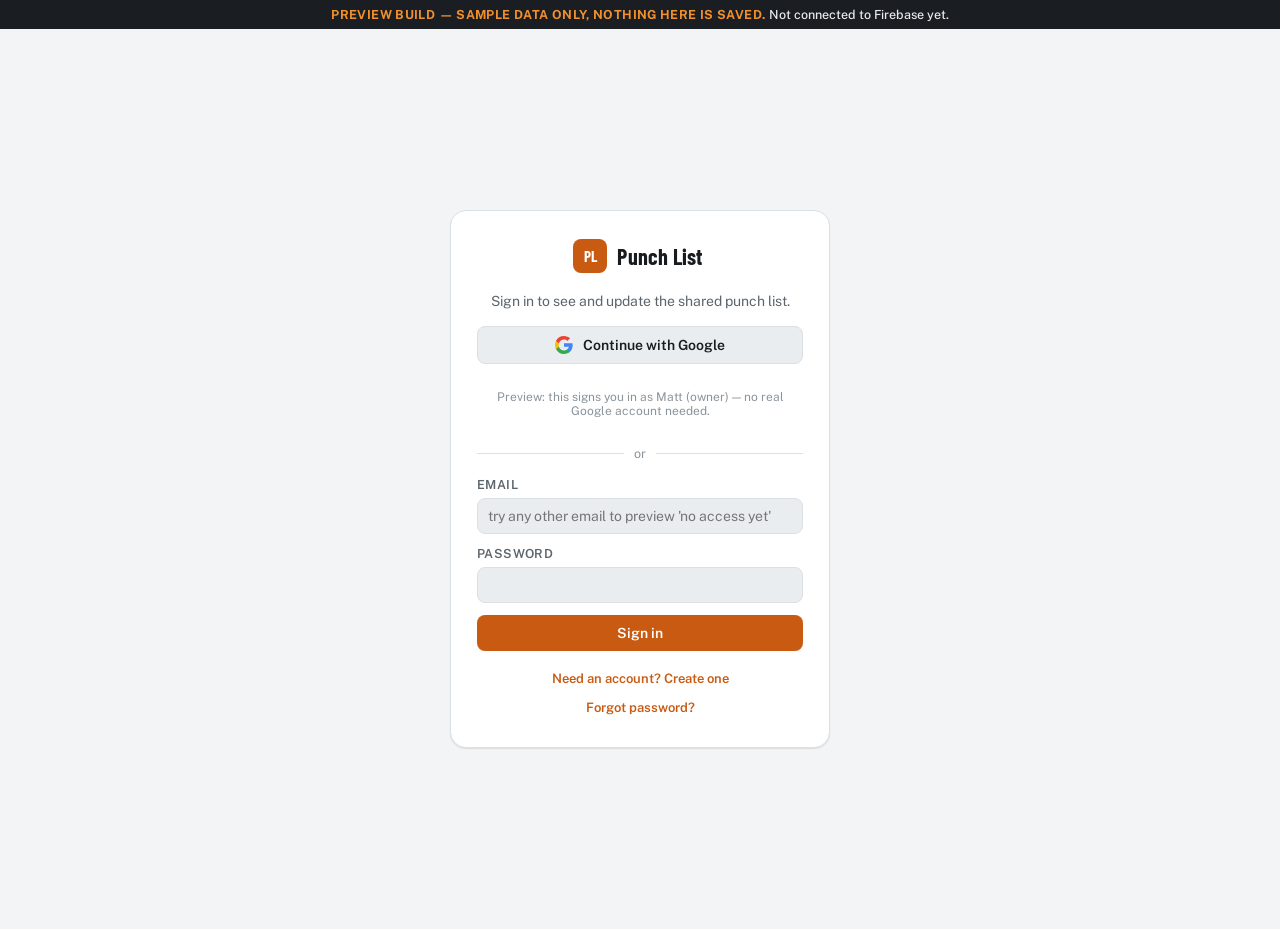
<file: preview/preview.html>
<!doctype html>
<html lang="en">
<head>
<meta charset="UTF-8">
<meta name="viewport" content="width=device-width, initial-scale=1, viewport-fit=cover">
<title>Punch List (Preview)</title>
<link rel="preconnect" href="https://fonts.googleapis.com">
<link rel="preconnect" href="https://fonts.gstatic.com" crossorigin>
<link href="https://fonts.googleapis.com/css2?family=Barlow+Condensed:wght@600;700&family=Public+Sans:wght@400;500;600;700&family=JetBrains+Mono:wght@500;600&display=swap" rel="stylesheet">
<style>
:root{
  --bg:#f2f4f5;
  --surface:#ffffff;
  --surface-2:#eaedf0;
  --border:#dbe0e4;
  --text:#191c1f;
  --text-dim:#5c646c;
  --text-faint:#8b939b;
  --accent:#c85a12;
  --accent-ink:#ffffff;
  --s-open:#b8382b;
  --s-open-bg:#fbe8e5;
  --s-progress:#a5690a;
  --s-progress-bg:#faedd6;
  --s-review:#2c62a8;
  --s-review-bg:#e4edf9;
  --s-done:#2b7d51;
  --s-done-bg:#e1f2e7;
  --p-critical:#b8382b;
  --p-high:#c85a12;
  --p-normal:#5c646c;
  --p-low:#8b939b;
  --shadow:0 1px 2px rgba(20,24,28,.06),0 1px 1px rgba(20,24,28,.04);
  --shadow-lift:0 12px 32px rgba(20,24,28,.18);
  color-scheme:light;
}
@media (prefers-color-scheme: dark){
  :root{
    --bg:#111417;
    --surface:#1a1e22;
    --surface-2:#23282d;
    --border:#2d333a;
    --text:#edeff1;
    --text-dim:#a2aab2;
    --text-faint:#717981;
    --accent:#e97f2f;
    --accent-ink:#161a1d;
    --s-open:#e2685a;
    --s-open-bg:#3a2220;
    --s-progress:#dda840;
    --s-progress-bg:#3a3120;
    --s-review:#6fa2e0;
    --s-review-bg:#1f2b3c;
    --s-done:#57c084;
    --s-done-bg:#1c3327;
    --p-critical:#e2685a;
    --p-high:#e97f2f;
    --p-normal:#a2aab2;
    --p-low:#717981;
    --shadow:0 1px 2px rgba(0,0,0,.35);
    --shadow-lift:0 12px 32px rgba(0,0,0,.5);
    color-scheme:dark;
  }
}

*{box-sizing:border-box;}
html,body{height:100%;}
body{
  margin:0;
  background:var(--bg);
  color:var(--text);
  font-family:"Public Sans",system-ui,-apple-system,sans-serif;
  -webkit-tap-highlight-color:transparent;
  padding-top:env(safe-area-inset-top,0px);
  padding-bottom:env(safe-area-inset-bottom,0px);
}
h1,h2,h3{
  font-family:"Barlow Condensed",system-ui,sans-serif;
  font-weight:700;
  letter-spacing:.01em;
  margin:0;
}
.mono{font-family:"JetBrains Mono",ui-monospace,monospace;font-variant-numeric:tabular-nums;}
button,select,input,textarea{font-family:inherit;color:inherit;}
button{cursor:pointer;}
img{max-width:100%;}
[hidden]{display:none!important;}

.preview-ribbon{
  position:sticky;top:0;z-index:100;
  background:#1a1d21;color:#f0902f;
  font-size:12.5px;font-weight:700;letter-spacing:.03em;text-transform:uppercase;
  text-align:center;padding:7px 12px;
}
.preview-ribbon span{color:#e8eaed;font-weight:500;text-transform:none;letter-spacing:0;}

/* ---------- auth screens ---------- */
.auth-screen{
  min-height:100vh;
  display:flex;align-items:center;justify-content:center;
  padding:24px 16px;
}
.auth-card{
  width:100%;max-width:380px;
  background:var(--surface);
  border:1px solid var(--border);
  border-radius:16px;
  box-shadow:var(--shadow);
  padding:28px 26px;
  display:flex;flex-direction:column;gap:14px;
}
.brand-center{justify-content:center;margin-bottom:4px;}
.auth-sub{margin:0;font-size:14px;color:var(--text-dim);text-align:center;line-height:1.5;}
.auth-divider{display:flex;align-items:center;gap:10px;color:var(--text-faint);font-size:12.5px;margin:2px 0;}
.auth-divider::before,.auth-divider::after{content:"";flex:1;height:1px;background:var(--border);}
.auth-form{display:flex;flex-direction:column;gap:12px;}
.auth-links{display:flex;flex-direction:column;gap:6px;align-items:center;margin-top:2px;}
.link-btn{background:none;border:none;color:var(--accent);font-size:13px;font-weight:600;padding:4px;}
.auth-error{
  background:var(--s-open-bg);color:var(--s-open);
  border-radius:8px;padding:9px 12px;font-size:13px;font-weight:600;text-align:center;
}
.pending-email-row{
  display:flex;align-items:center;gap:8px;justify-content:center;
  background:var(--surface-2);border:1px solid var(--border);border-radius:8px;padding:8px 12px;
}
.pending-email-row code{font-size:13px;word-break:break-all;}

.btn-google{
  display:flex;align-items:center;justify-content:center;gap:10px;
  background:var(--surface);border:1px solid var(--border);color:var(--text);
  border-radius:8px;padding:10px 14px;font-size:14px;font-weight:600;
}

/* ---------- top bar ---------- */
.topbar{
  position:sticky;top:0;z-index:20;
  background:var(--surface);border-bottom:1px solid var(--border);
}
.topbar-inner{
  max-width:1180px;margin:0 auto;padding:12px 16px;
  display:flex;align-items:center;gap:12px;flex-wrap:wrap;
}
.brand{display:flex;align-items:center;gap:10px;margin-right:4px;}
.brand-mark{
  width:34px;height:34px;border-radius:8px;
  background:var(--accent);color:var(--accent-ink);
  display:flex;align-items:center;justify-content:center;
  font-family:"Barlow Condensed",sans-serif;font-weight:700;font-size:15px;
  flex:none;
}
.brand h1{font-size:22px;line-height:1;}
.project-switch{display:flex;align-items:center;gap:6px;flex:1 1 220px;min-width:0;}
.project-switch select{flex:1;min-width:0;}
.topbar .icon-btn{
  width:36px;height:36px;border-radius:8px;border:1px solid var(--border);
  background:var(--surface-2);color:var(--text-dim);font-size:18px;line-height:1;
  display:flex;align-items:center;justify-content:center;flex:none;
}
.user-chip{display:flex;align-items:center;gap:8px;font-size:12.5px;color:var(--text-dim);flex:none;}
.user-chip #userChipName{max-width:160px;overflow:hidden;text-overflow:ellipsis;white-space:nowrap;}

select, .text-input{
  background:var(--surface-2);border:1px solid var(--border);color:var(--text);
  border-radius:8px;padding:9px 10px;font-size:14px;
}
.btn{
  border:1px solid var(--border);background:var(--surface-2);color:var(--text);
  border-radius:8px;padding:9px 14px;font-size:14px;font-weight:600;white-space:nowrap;
}
.btn-accent{background:var(--accent);color:var(--accent-ink);border-color:transparent;}
.btn-ghost{background:transparent;border-color:var(--border);}
.btn-danger{background:transparent;border-color:var(--s-open);color:var(--s-open);}
.btn:disabled{opacity:.5;cursor:default;}

/* ---------- stats ---------- */
.stats-row{max-width:1180px;margin:0 auto;padding:14px 16px 0;display:flex;gap:8px;overflow-x:auto;}
.stat-chip{
  flex:none;display:flex;align-items:baseline;gap:7px;
  border:1px solid var(--border);background:var(--surface);border-radius:10px;
  padding:9px 13px;font-size:13px;color:var(--text-dim);font-weight:600;
}
.stat-chip .n{font-family:"JetBrains Mono",monospace;font-size:17px;font-weight:600;color:var(--text);}
.stat-chip.active{border-color:currentColor;}
.stat-chip[data-k="open"]{color:var(--s-open);}
.stat-chip[data-k="progress"]{color:var(--s-progress);}
.stat-chip[data-k="review"]{color:var(--s-review);}
.stat-chip[data-k="done"]{color:var(--s-done);}
.stat-chip[data-k="all"]{color:var(--text-dim);}
.stat-chip[data-k="all"] .n{color:var(--text);}

/* ---------- filters ---------- */
.filter-row{max-width:1180px;margin:0 auto;padding:12px 16px 4px;display:flex;gap:8px;flex-wrap:wrap;}
.filter-row input{flex:1 1 220px;min-width:0;}
.filter-row select{flex:1 1 140px;min-width:0;}

/* ---------- grid ---------- */
.item-grid{
  max-width:1180px;margin:0 auto;padding:14px 16px 90px;
  display:grid;grid-template-columns:repeat(auto-fill,minmax(300px,1fr));gap:12px;
}
.card{
  background:var(--surface);border:1px solid var(--border);border-radius:12px;
  box-shadow:var(--shadow);overflow:hidden;display:flex;flex-direction:column;
  text-align:left;position:relative;
}
.card-priority{position:absolute;left:0;top:0;bottom:0;width:4px;}
.card-body{padding:13px 14px 13px 16px;display:flex;flex-direction:column;gap:9px;flex:1;}
.card-top{display:flex;gap:10px;justify-content:space-between;align-items:flex-start;}
.card-title{font-size:15px;font-weight:600;line-height:1.35;}
.card-thumb{
  width:56px;height:56px;border-radius:8px;flex:none;
  background:var(--surface-2);border:1px solid var(--border);object-fit:cover;
}
.card-thumb-placeholder{
  width:56px;height:56px;border-radius:8px;flex:none;
  background:var(--surface-2);border:1px solid var(--border);
  display:flex;align-items:center;justify-content:center;color:var(--text-faint);font-size:20px;
}
.badge-row{display:flex;gap:6px;flex-wrap:wrap;align-items:center;}
.badge{
  font-size:11.5px;font-weight:600;letter-spacing:.02em;text-transform:uppercase;
  border-radius:6px;padding:3px 7px;background:var(--surface-2);color:var(--text-dim);
}
.badge-priority-Critical{color:var(--p-critical);}
.badge-priority-High{color:var(--p-high);}
.meta-row{display:flex;flex-wrap:wrap;row-gap:4px;column-gap:14px;font-size:12.5px;color:var(--text-dim);}
.meta-row span{display:flex;align-items:center;gap:5px;}
.meta-row .lbl{color:var(--text-faint);}
.due-overdue{color:var(--s-open);font-weight:600;}
.card-footer{
  margin-top:auto;display:flex;align-items:center;justify-content:space-between;gap:8px;
  padding-top:9px;border-top:1px solid var(--border);
}
.status-pill-select{border:none;border-radius:20px;padding:6px 10px;font-size:12.5px;font-weight:700;text-transform:uppercase;letter-spacing:.02em;}
.status-Open{background-color:var(--s-open-bg);color:var(--s-open);}
.status-In-Progress{background-color:var(--s-progress-bg);color:var(--s-progress);}
.status-Ready-for-Review{background-color:var(--s-review-bg);color:var(--s-review);}
.status-Closed{background-color:var(--s-done-bg);color:var(--s-done);}
.card-edit-hint{font-size:12px;color:var(--text-faint);}

/* ---------- empty state ---------- */
.empty-state{max-width:420px;margin:60px auto;padding:0 16px;text-align:center;color:var(--text-dim);}
.empty-state h2{font-size:22px;color:var(--text);margin-bottom:8px;}
.empty-state p{font-size:14px;line-height:1.5;margin:0 0 16px;}

/* ---------- modal ---------- */
.modal-overlay{
  position:fixed;inset:0;background:rgba(10,12,14,.5);
  display:flex;align-items:flex-end;justify-content:center;z-index:50;
}
@media (min-width:640px){ .modal-overlay{align-items:center;padding:20px;} }
.modal{
  background:var(--surface);width:100%;max-width:560px;max-height:92vh;
  border-radius:16px 16px 0 0;overflow-y:auto;box-shadow:var(--shadow-lift);
  padding-bottom:env(safe-area-inset-bottom,0px);
}
@media (min-width:640px){ .modal{border-radius:16px;} }
.modal-head{
  position:sticky;top:0;background:var(--surface);
  display:flex;align-items:center;justify-content:space-between;
  padding:16px 18px 10px;border-bottom:1px solid var(--border);
}
.modal-head h2{font-size:20px;}
.modal-close{
  width:32px;height:32px;border-radius:8px;border:1px solid var(--border);
  background:var(--surface-2);font-size:16px;color:var(--text-dim);
}
.modal-body{padding:16px 18px 20px;display:flex;flex-direction:column;gap:14px;}
.field{display:flex;flex-direction:column;gap:6px;}
.field label{font-size:12.5px;font-weight:600;color:var(--text-dim);text-transform:uppercase;letter-spacing:.03em;}
.field textarea,.field input,.field select{width:100%;}
.field textarea{min-height:64px;resize:vertical;}
.field-row{display:flex;gap:10px;}
.field-row .field{flex:1;min-width:0;}
.photo-picker{display:flex;align-items:center;gap:12px;}
.photo-preview{width:76px;height:76px;border-radius:10px;object-fit:cover;border:1px solid var(--border);background:var(--surface-2);flex:none;}
.photo-preview-empty{
  width:76px;height:76px;border-radius:10px;border:1px dashed var(--border);background:var(--surface-2);flex:none;
  display:flex;align-items:center;justify-content:center;color:var(--text-faint);font-size:22px;
}
.photo-actions{display:flex;flex-direction:column;gap:6px;}
.photo-actions .btn{padding:7px 12px;font-size:13px;}
.modal-actions{display:flex;gap:10px;justify-content:space-between;align-items:center;padding-top:6px;}
.modal-actions .right{display:flex;gap:10px;}
.field-hint{font-size:12px;color:var(--text-faint);}

/* ---------- toast ---------- */
.toast{
  position:fixed;left:50%;bottom:calc(24px + env(safe-area-inset-bottom,0px));
  transform:translateX(-50%);
  background:var(--text);color:var(--bg);
  padding:10px 18px;border-radius:10px;font-size:13.5px;font-weight:600;
  box-shadow:var(--shadow-lift);z-index:80;max-width:90vw;text-align:center;
}

.conn-banner{max-width:1180px;margin:10px auto 0;padding:0 16px;}
.conn-banner .box{background:var(--s-progress-bg);color:var(--s-progress);border-radius:10px;padding:10px 14px;font-size:13px;font-weight:600;}

.team-row{
  display:flex;align-items:center;justify-content:space-between;gap:10px;
  padding:8px 0;border-bottom:1px solid var(--border);
}
.team-row .who{display:flex;flex-direction:column;}
.team-row .who .name{font-weight:600;font-size:14px;}
.team-row .who .email{font-size:12px;color:var(--text-dim);}
.role-badge{font-size:11px;font-weight:700;text-transform:uppercase;letter-spacing:.03em;color:var(--text-dim);background:var(--surface-2);border-radius:6px;padding:2px 7px;}
</style>
</head>
<body>

<div class="preview-ribbon">Preview build — sample data only, nothing here is saved. <span>Not connected to Firebase yet.</span></div>

<!-- ======================= LOGIN SCREEN ======================= -->
<div id="loginScreen" class="auth-screen">
  <div class="auth-card">
    <div class="brand brand-center">
      <span class="brand-mark">PL</span>
      <h1>Punch List</h1>
    </div>
    <p class="auth-sub">Sign in to see and update the shared punch list.</p>

    <button id="googleSignInBtn" class="btn btn-google" type="button">
      <svg width="18" height="18" viewBox="0 0 18 18" aria-hidden="true"><path fill="#4285F4" d="M17.64 9.2c0-.64-.06-1.25-.16-1.84H9v3.48h4.84a4.14 4.14 0 0 1-1.8 2.72v2.26h2.9c1.7-1.57 2.7-3.88 2.7-6.62z"/><path fill="#34A853" d="M9 18c2.43 0 4.47-.8 5.96-2.18l-2.9-2.26c-.8.54-1.84.86-3.06.86-2.35 0-4.34-1.59-5.05-3.72H.96v2.33A9 9 0 0 0 9 18z"/><path fill="#FBBC05" d="M3.95 10.7A5.4 5.4 0 0 1 3.66 9c0-.59.1-1.17.29-1.7V4.97H.96A9 9 0 0 0 0 9c0 1.45.35 2.83.96 4.03l2.99-2.33z"/><path fill="#EA4335" d="M9 3.58c1.32 0 2.5.46 3.44 1.35l2.58-2.58C13.46.89 11.43 0 9 0A9 9 0 0 0 .96 4.97l2.99 2.33C4.66 5.17 6.65 3.58 9 3.58z"/></svg>
      Continue with Google
    </button>
    <p class="field-hint" style="text-align:center;">Preview: this signs you in as Matt (owner) — no real Google account needed.</p>

    <div class="auth-divider"><span>or</span></div>

    <form id="emailAuthForm" class="auth-form">
      <div class="field">
        <label for="auth-email">Email</label>
        <input class="text-input" id="auth-email" type="email" autocomplete="email" required placeholder="try any other email to preview 'no access yet'">
      </div>
      <div class="field">
        <label for="auth-password">Password</label>
        <input class="text-input" id="auth-password" type="password" autocomplete="current-password" required minlength="6">
      </div>
      <button type="submit" class="btn btn-accent" id="emailAuthSubmit">Sign in</button>
    </form>

    <div class="auth-links">
      <button type="button" class="link-btn" id="toggleAuthModeBtn">Need an account? Create one</button>
      <button type="button" class="link-btn" id="forgotPasswordBtn">Forgot password?</button>
    </div>

    <div class="auth-error" id="authError" hidden></div>
  </div>
</div>

<!-- ======================= ACCESS PENDING SCREEN ======================= -->
<div id="pendingScreen" class="auth-screen" hidden>
  <div class="auth-card">
    <div class="brand brand-center">
      <span class="brand-mark">PL</span>
      <h1>Almost there</h1>
    </div>
    <p class="auth-sub">You're signed in, but this account doesn't have access to the punch list yet.</p>
    <div class="pending-email-row">
      <code id="pendingEmail" class="mono"></code>
      <button type="button" class="btn btn-ghost" id="copyPendingEmailBtn">Copy</button>
    </div>
    <p class="field-hint">Send that exact email to whoever manages this app so they can add you under Team access.</p>
    <button type="button" class="btn btn-ghost" id="pendingSignOutBtn">Sign out</button>
  </div>
</div>

<!-- ======================= APP ======================= -->
<div id="app" hidden>

  <div class="topbar">
    <div class="topbar-inner">
      <div class="brand">
        <span class="brand-mark">PL</span>
        <h1>Punch List</h1>
      </div>
      <div class="project-switch">
        <select id="projectSelect" aria-label="Project"></select>
        <button class="icon-btn" id="manageProjectsBtn" title="Add / manage projects">+</button>
      </div>
      <button class="btn btn-ghost" id="teamBtn" hidden>Team</button>
      <div class="user-chip" id="userChip">
        <span id="userChipName"></span>
        <button class="link-btn" id="signOutBtn">Sign out</button>
      </div>
      <button class="btn btn-accent" id="addItemBtn">+ New item</button>
    </div>
  </div>

  <div class="conn-banner" id="connBanner" hidden><div class="box" id="connBannerText"></div></div>

  <div class="stats-row" id="statsRow"></div>

  <div class="filter-row">
    <input class="text-input" id="searchInput" placeholder="Search description, location, assigned to…">
    <select id="tradeFilter"><option value="">All trades</option></select>
    <select id="assigneeFilter"><option value="">Everyone</option></select>
  </div>

  <main class="item-grid" id="itemGrid"></main>
  <div class="empty-state" id="emptyState" hidden>
    <h2 id="emptyTitle">No items yet</h2>
    <p id="emptyBody">Add the first punch list item for this project.</p>
    <button class="btn btn-accent" id="emptyAddBtn">+ New item</button>
  </div>

  <!-- Item modal -->
  <div class="modal-overlay" id="itemModal" hidden>
    <div class="modal">
      <div class="modal-head">
        <h2 id="itemModalTitle">New item</h2>
        <button class="modal-close" id="itemModalClose">&times;</button>
      </div>
      <form class="modal-body" id="itemForm">
        <div class="field">
          <label for="f-title">What needs to be fixed</label>
          <textarea id="f-title" required placeholder="e.g. Baseboard gap along west wall, room 214"></textarea>
        </div>
        <div class="field-row">
          <div class="field">
            <label for="f-trade">Trade</label>
            <select id="f-trade"></select>
          </div>
          <div class="field">
            <label for="f-priority">Priority</label>
            <select id="f-priority">
              <option>Normal</option>
              <option>High</option>
              <option>Critical</option>
              <option>Low</option>
            </select>
          </div>
        </div>
        <div class="field-row">
          <div class="field">
            <label for="f-location">Location</label>
            <input class="text-input" id="f-location" placeholder="Room / floor / area">
          </div>
          <div class="field">
            <label for="f-due">Due date</label>
            <input class="text-input" id="f-due" type="date">
          </div>
        </div>
        <div class="field-row">
          <div class="field">
            <label for="f-assignee">Assigned to</label>
            <input class="text-input" id="f-assignee" placeholder="Sub / crew / name">
          </div>
          <div class="field">
            <label for="f-status">Status</label>
            <select id="f-status">
              <option>Open</option>
              <option>In Progress</option>
              <option>Ready for Review</option>
              <option>Closed</option>
            </select>
          </div>
        </div>
        <div class="field">
          <label>Photo</label>
          <div class="photo-picker">
            <img id="photoPreviewImg" class="photo-preview" hidden alt="">
            <div id="photoPreviewEmpty" class="photo-preview-empty">📷</div>
            <div class="photo-actions">
              <label class="btn btn-ghost" for="photoInput" id="photoAddLabel">Add photo</label>
              <button type="button" class="btn btn-ghost" id="photoRemoveBtn" hidden>Remove photo</button>
              <input type="file" accept="image/*" capture="environment" id="photoInput" hidden>
            </div>
          </div>
          <div class="field-hint" id="photoHint"></div>
        </div>
        <div class="modal-actions">
          <button type="button" class="btn btn-danger" id="deleteItemBtn" hidden>Delete</button>
          <div class="right">
            <button type="button" class="btn btn-ghost" id="cancelItemBtn">Cancel</button>
            <button type="submit" class="btn btn-accent" id="saveItemBtn">Save item</button>
          </div>
        </div>
      </form>
    </div>
  </div>

  <!-- Project modal -->
  <div class="modal-overlay" id="projectModal" hidden>
    <div class="modal">
      <div class="modal-head">
        <h2>Projects</h2>
        <button class="modal-close" id="projectModalClose">&times;</button>
      </div>
      <div class="modal-body">
        <div id="projectListWrap" style="display:flex;flex-direction:column;gap:8px;"></div>
        <div class="field" style="border-top:1px solid var(--border);padding-top:14px;">
          <label for="np-name">Add a project</label>
          <input class="text-input" id="np-name" placeholder="Property name, e.g. Home2 Suites — Canton">
        </div>
        <div class="field-row">
          <div class="field">
            <label for="np-brand">Brand</label>
            <input class="text-input" id="np-brand" placeholder="e.g. WoodSpring Suites">
          </div>
          <div class="field">
            <label for="np-location">City / state</label>
            <input class="text-input" id="np-location" placeholder="e.g. Canton, GA">
          </div>
        </div>
        <div class="modal-actions">
          <span></span>
          <div class="right">
            <button type="button" class="btn btn-accent" id="addProjectBtn">Add project</button>
          </div>
        </div>
      </div>
    </div>
  </div>

  <!-- Team modal (owner only) -->
  <div class="modal-overlay" id="teamModal" hidden>
    <div class="modal">
      <div class="modal-head">
        <h2>Team access</h2>
        <button class="modal-close" id="teamModalClose">&times;</button>
      </div>
      <div class="modal-body">
        <div id="teamListWrap" style="display:flex;flex-direction:column;gap:8px;"></div>
        <div class="field" style="border-top:1px solid var(--border);padding-top:14px;">
          <label for="nt-email">Add someone by email</label>
          <input class="text-input" id="nt-email" type="email" placeholder="Exact email they sign in with">
        </div>
        <div class="field">
          <label for="nt-name">Name (optional)</label>
          <input class="text-input" id="nt-name" placeholder="So you recognize them in the list">
        </div>
        <div class="modal-actions">
          <span></span>
          <div class="right">
            <button type="button" class="btn btn-accent" id="addTeamBtn">Add</button>
          </div>
        </div>
      </div>
    </div>
  </div>

</div>

<div class="toast" id="toast" hidden></div>

<script>
/* =====================================================================
   PREVIEW-ONLY MOCK BACKEND
   Stands in for Firebase Auth / Firestore / Storage so you can click
   through the real app UI before any Firebase project exists. Nothing
   here is saved anywhere — reload the page and it resets to the sample
   data below. The app logic underneath this line is otherwise the same
   code that ships in app.js against the real Firebase SDK.
   ===================================================================== */
(function(){
  "use strict";

  // ---- mock auth ----
  var authListeners = [];
  var currentUser = null;
  function notifyAuth(){ authListeners.forEach(function(fn){ fn(currentUser); }); }
  function onAuthStateChanged(auth, cb){
    authListeners.push(cb);
    setTimeout(function(){ cb(currentUser); }, 0);
    return function(){ authListeners = authListeners.filter(function(l){ return l!==cb; }); };
  }
  function GoogleAuthProvider(){}
  function signInWithPopup(){
    currentUser = { uid:"preview-owner", email:"matt@mattsshop.com", displayName:"Matt Holtzclaw" };
    notifyAuth();
    return Promise.resolve({ user: currentUser });
  }
  function createUserWithEmailAndPassword(auth, email){
    currentUser = { uid:"preview-" + email, email: email, displayName:null };
    notifyAuth();
    return Promise.resolve({ user: currentUser });
  }
  function signInWithEmailAndPassword(auth, email){
    currentUser = { uid:"preview-" + email, email: email, displayName:null };
    notifyAuth();
    return Promise.resolve({ user: currentUser });
  }
  function sendPasswordResetEmail(){ return Promise.resolve(); }
  function signOut(){ currentUser = null; notifyAuth(); return Promise.resolve(); }
  function getAuth(){ return {}; }

  // ---- mock firestore ----
  var store = {};      // collectionPath -> { id: data }
  var colListeners = {}; // collectionPath -> [fn]
  function notifyCol(path){ (colListeners[path]||[]).forEach(function(fn){ fn(); }); }
  function getFirestore(){ return {}; }
  function collection(db, path){ return { __kind:"collection", path: path }; }
  function doc(db, a, b){
    if(a && a.__kind === "collection") return { __kind:"doc", path: a.path, id: b || ("id"+Math.random().toString(36).slice(2,10)) };
    return { __kind:"doc", path: a, id: b };
  }
  function query(collectionRef){
    var clauses = Array.prototype.slice.call(arguments, 1);
    return { __kind:"query", path: collectionRef.path, clauses: clauses };
  }
  function where(field, op, value){ return {type:"where", field:field, op:op, value:value}; }
  function orderBy(field, dir){ return {type:"orderBy", field:field, dir:dir||"asc"}; }
  function readCollection(path, clauses){
    var docs = Object.keys(store[path]||{}).map(function(id){
      return { id:id, exists: function(){return true;}, data: function(){ return store[path][id]; } };
    });
    (clauses||[]).filter(function(c){return c.type==="where";}).forEach(function(w){
      docs = docs.filter(function(d){ var v=d.data()[w.field]; return w.op==="==" ? v===w.value : true; });
    });
    var ob = (clauses||[]).filter(function(c){return c.type==="orderBy";})[0];
    if(ob){
      docs.sort(function(a,b){
        var av=a.data()[ob.field], bv=b.data()[ob.field];
        if(av<bv) return ob.dir==="desc"?1:-1;
        if(av>bv) return ob.dir==="desc"?-1:1;
        return 0;
      });
    }
    return docs;
  }
  function onSnapshot(ref, next){
    var path = ref.path, clauses = ref.clauses;
    colListeners[path] = colListeners[path] || [];
    var cb = function(){
      var docs = readCollection(path, clauses);
      next({ forEach: function(fn){ docs.forEach(fn); } });
    };
    colListeners[path].push(cb);
    setTimeout(cb, 0);
    return function(){ colListeners[path] = colListeners[path].filter(function(f){return f!==cb;}); };
  }
  function getDoc(ref){
    var body = (store[ref.path]||{})[ref.id];
    return Promise.resolve({ id: ref.id, exists: function(){ return !!body; }, data: function(){ return body; } });
  }
  function getDocs(ref){
    var docs = readCollection(ref.path, ref.clauses);
    return Promise.resolve({ forEach: function(fn){ docs.forEach(fn); } });
  }
  function setDoc(ref, data){
    store[ref.path] = store[ref.path] || {};
    store[ref.path][ref.id] = data;
    notifyCol(ref.path);
    return Promise.resolve();
  }
  function addDoc(collectionRef, data){
    var id = "id" + Math.random().toString(36).slice(2,10);
    store[collectionRef.path] = store[collectionRef.path] || {};
    store[collectionRef.path][id] = data;
    notifyCol(collectionRef.path);
    return Promise.resolve({ id: id, path: collectionRef.path });
  }
  function updateDoc(ref, patch){
    store[ref.path] = store[ref.path] || {};
    store[ref.path][ref.id] = Object.assign({}, store[ref.path][ref.id]||{}, patch);
    notifyCol(ref.path);
    return Promise.resolve();
  }
  function deleteDoc(ref){
    if(store[ref.path]) delete store[ref.path][ref.id];
    notifyCol(ref.path);
    return Promise.resolve();
  }

  // ---- mock storage (photos become local blob URLs, nothing uploaded) ----
  function getStorage(){ return {}; }
  function ref(storage, path){ return { path: path }; }
  function uploadBytes(sref, file){ sref.__file = file; return Promise.resolve({ ref: sref }); }
  function getDownloadURL(sref){ return Promise.resolve(URL.createObjectURL(sref.__file)); }
  function deleteObject(){ return Promise.resolve(); }

  // ---- seed sample data (mirrors the real projects) ----
  function seed(path, id, data){ store[path] = store[path] || {}; store[path][id] = data; }
  seed("allowedUsers", "matt@mattsshop.com", { name:"Matt Holtzclaw", role:"owner" });
  seed("projects", "home2-douglasville", { name:"Home2 Suites — Douglasville", brand:"Home2 Suites by Hilton", location:"Douglasville, GA", order:1, archived:false });
  seed("projects", "woodspring-cartersville", { name:"WoodSpring Suites — Cartersville", brand:"WoodSpring Suites", location:"Cartersville, GA", order:2, archived:false });
  seed("projects", "woodspring-douglasville", { name:"WoodSpring Suites — Douglasville", brand:"WoodSpring Suites", location:"Douglasville, GA", order:3, archived:false });
  seed("projects", "element-duluth", { name:"Element — Duluth", brand:"Element by Westin", location:"Duluth, GA", order:4, archived:false });
  var now = new Date().toISOString();
  seed("items", "i1", { projectId:"home2-douglasville", title:"GFCI outlet not resetting in bathroom", trade:"Electrical", priority:"Critical", location:"Room 118", dueDate:"2026-09-26", assignedTo:"Volt Electric", status:"In Progress", photoURL:null, photoPath:null, reporter:"Matt Holtzclaw", createdAt:now, updatedAt:now });
  seed("items", "i2", { projectId:"home2-douglasville", title:"Baseboard gap along west wall near window", trade:"Carpentry & Millwork", priority:"High", location:"Room 214", dueDate:"2026-09-29", assignedTo:"Ace Trim Co.", status:"Open", photoURL:null, photoPath:null, reporter:"Matt Holtzclaw", createdAt:now, updatedAt:now });
  seed("items", "i3", { projectId:"home2-douglasville", title:"Touch-up paint at corridor scuff marks", trade:"Drywall & Paint", priority:"Low", location:"3rd floor corridor", dueDate:"", assignedTo:"", status:"Ready for Review", photoURL:null, photoPath:null, reporter:"Matt Holtzclaw", createdAt:now, updatedAt:now });
  seed("items", "i4", { projectId:"home2-douglasville", title:"Missing door stop", trade:"Doors & Hardware", priority:"Normal", location:"Room 305", dueDate:"2026-09-12", assignedTo:"Summit Doors", status:"Closed", photoURL:null, photoPath:null, reporter:"Matt Holtzclaw", createdAt:now, updatedAt:now });
  seed("items", "i5", { projectId:"woodspring-cartersville", title:"Stair nosing loose on level 2 landing", trade:"General / Punch", priority:"High", location:"Stairwell B, level 2", dueDate:"2026-09-25", assignedTo:"", status:"Open", photoURL:null, photoPath:null, reporter:"Matt Holtzclaw", createdAt:now, updatedAt:now });
  seed("items", "i6", { projectId:"woodspring-cartersville", title:"HVAC unit rattling in room 204", trade:"HVAC", priority:"Normal", location:"Room 204", dueDate:"", assignedTo:"Peak Mechanical", status:"In Progress", photoURL:null, photoPath:null, reporter:"Matt Holtzclaw", createdAt:now, updatedAt:now });

  window.__PUNCHLIST_MOCK__ = {
    getAuth: getAuth, onAuthStateChanged: onAuthStateChanged, GoogleAuthProvider: GoogleAuthProvider,
    signInWithPopup: signInWithPopup, createUserWithEmailAndPassword: createUserWithEmailAndPassword,
    signInWithEmailAndPassword: signInWithEmailAndPassword, sendPasswordResetEmail: sendPasswordResetEmail,
    signOut: signOut,
    getFirestore: getFirestore, collection: collection, doc: doc, getDoc: getDoc, getDocs: getDocs,
    setDoc: setDoc, addDoc: addDoc, updateDoc: updateDoc, deleteDoc: deleteDoc, onSnapshot: onSnapshot,
    query: query, where: where, orderBy: orderBy,
    getStorage: getStorage, ref: ref, uploadBytes: uploadBytes, getDownloadURL: getDownloadURL, deleteObject: deleteObject
  };
})();
</script>
<script>
/* =====================================================================
   APP LOGIC — same as app.js, wired to the mock backend above instead
   of the real Firebase SDK imports.
   ===================================================================== */
(function(){
  "use strict";
  var M = window.__PUNCHLIST_MOCK__;
  var getAuth=M.getAuth, onAuthStateChanged=M.onAuthStateChanged, GoogleAuthProvider=M.GoogleAuthProvider,
    signInWithPopup=M.signInWithPopup, createUserWithEmailAndPassword=M.createUserWithEmailAndPassword,
    signInWithEmailAndPassword=M.signInWithEmailAndPassword, sendPasswordResetEmail=M.sendPasswordResetEmail,
    signOut=M.signOut, getFirestore=M.getFirestore, collection=M.collection, doc=M.doc, getDoc=M.getDoc,
    getDocs=M.getDocs, setDoc=M.setDoc, addDoc=M.addDoc, updateDoc=M.updateDoc, deleteDoc=M.deleteDoc,
    onSnapshot=M.onSnapshot, query=M.query, where=M.where, orderBy=M.orderBy, getStorage=M.getStorage,
    ref=M.ref, uploadBytes=M.uploadBytes, getDownloadURL=M.getDownloadURL, deleteObject=M.deleteObject;

  var auth = getAuth();
  var db = getFirestore();
  var storage = getStorage();

  var TRADES = ["Electrical","Plumbing","HVAC","Drywall & Paint","Flooring","Carpentry & Millwork",
    "Doors & Hardware","Roofing","Concrete & Masonry","Site & Landscaping","Fire & Life Safety","General / Punch"];
  var STATUSES = ["Open","In Progress","Ready for Review","Closed"];
  var STATUS_CLASS = {"Open":"status-Open","In Progress":"status-In-Progress","Ready for Review":"status-Ready-for-Review","Closed":"status-Closed"};
  var STATUS_KEY = {"Open":"open","In Progress":"progress","Ready for Review":"review","Closed":"done"};

  var ID_MAP = {
    loginScreen:"loginScreen", pendingScreen:"pendingScreen", app:"app",
    googleSignInBtn:"googleSignInBtn", emailAuthForm:"emailAuthForm",
    authEmail:"auth-email", authPassword:"auth-password", emailAuthSubmit:"emailAuthSubmit",
    toggleAuthModeBtn:"toggleAuthModeBtn", forgotPasswordBtn:"forgotPasswordBtn",
    authError:"authError", pendingEmail:"pendingEmail", copyPendingEmailBtn:"copyPendingEmailBtn",
    pendingSignOutBtn:"pendingSignOutBtn",

    projectSelect:"projectSelect", manageProjectsBtn:"manageProjectsBtn", teamBtn:"teamBtn",
    userChip:"userChip", userChipName:"userChipName", signOutBtn:"signOutBtn", addItemBtn:"addItemBtn",
    connBanner:"connBanner", connBannerText:"connBannerText", statsRow:"statsRow",
    searchInput:"searchInput", tradeFilter:"tradeFilter", assigneeFilter:"assigneeFilter",
    itemGrid:"itemGrid", emptyState:"emptyState", emptyTitle:"emptyTitle", emptyBody:"emptyBody",
    emptyAddBtn:"emptyAddBtn",

    itemModal:"itemModal", itemModalTitle:"itemModalTitle", itemModalClose:"itemModalClose",
    itemForm:"itemForm", fTitle:"f-title", fTrade:"f-trade", fPriority:"f-priority",
    fLocation:"f-location", fDue:"f-due", fAssignee:"f-assignee", fStatus:"f-status",
    photoPreviewImg:"photoPreviewImg", photoPreviewEmpty:"photoPreviewEmpty",
    photoAddLabel:"photoAddLabel", photoRemoveBtn:"photoRemoveBtn", photoInput:"photoInput",
    photoHint:"photoHint", deleteItemBtn:"deleteItemBtn", cancelItemBtn:"cancelItemBtn",
    saveItemBtn:"saveItemBtn",

    projectModal:"projectModal", projectModalClose:"projectModalClose",
    projectListWrap:"projectListWrap", npName:"np-name", npBrand:"np-brand",
    npLocation:"np-location", addProjectBtn:"addProjectBtn",

    teamModal:"teamModal", teamModalClose:"teamModalClose", teamListWrap:"teamListWrap",
    ntEmail:"nt-email", ntName:"nt-name", addTeamBtn:"addTeamBtn",

    toast:"toast"
  };
  var els = {};
  Object.keys(ID_MAP).forEach(function(key){ els[key] = document.getElementById(ID_MAP[key]); });

  var state = {
    user: null, member: null, authMode: "signin",
    projects: [], items: [], currentProjectId: null,
    unsubItems: null, unsubProjects: null, statusFilter: "all",
    editingItemId: null, photoFile: null, photoRemoved: false, existingPhoto: null
  };

  function toast(msg, ms){
    els.toast.textContent = msg;
    els.toast.hidden = false;
    clearTimeout(toast._t);
    toast._t = setTimeout(function(){ els.toast.hidden = true; }, ms || 2600);
  }
  function esc(s){
    return String(s == null ? "" : s).replace(/[&<>"']/g, function(c){
      return {"&":"&amp;","<":"&lt;",">":"&gt;","\"":"&quot;","'":"&#39;"}[c];
    });
  }
  function todayISO(){ return new Date().toISOString().slice(0,10); }
  function fmtDate(iso){
    if(!iso) return "";
    var d = new Date(iso + "T00:00:00");
    if(isNaN(d)) return iso;
    return d.toLocaleDateString(undefined,{month:"short",day:"numeric"});
  }
  function describeErr(err){
    if(!err) return "unknown error";
    return err.message || err.code || "unknown error";
  }

  function showScreen(name){
    els.loginScreen.hidden = name !== "login";
    els.pendingScreen.hidden = name !== "pending";
    els.app.hidden = name !== "app";
  }

  els.toggleAuthModeBtn.addEventListener("click", function(){
    state.authMode = state.authMode === "signin" ? "signup" : "signin";
    els.emailAuthSubmit.textContent = state.authMode === "signin" ? "Sign in" : "Create account";
    els.toggleAuthModeBtn.textContent = state.authMode === "signin" ? "Need an account? Create one" : "Have an account? Sign in";
    els.authError.hidden = true;
  });
  els.googleSignInBtn.addEventListener("click", async function(){
    els.authError.hidden = true;
    try{ await signInWithPopup(auth, new GoogleAuthProvider()); }
    catch(err){ els.authError.textContent = describeErr(err); els.authError.hidden = false; }
  });
  els.emailAuthForm.addEventListener("submit", async function(e){
    e.preventDefault();
    els.authError.hidden = true;
    var email = els.authEmail.value.trim();
    var pw = els.authPassword.value;
    els.emailAuthSubmit.disabled = true;
    try{
      if(state.authMode === "signup") await createUserWithEmailAndPassword(auth, email, pw);
      else await signInWithEmailAndPassword(auth, email, pw);
    }catch(err){ els.authError.textContent = describeErr(err); els.authError.hidden = false; }
    finally{ els.emailAuthSubmit.disabled = false; }
  });
  els.forgotPasswordBtn.addEventListener("click", async function(){
    var email = els.authEmail.value.trim();
    if(!email){ toast("Enter your email above first."); return; }
    await sendPasswordResetEmail(auth, email);
    toast("Password reset email sent. (Preview: no email actually sent.)");
  });
  els.signOutBtn.addEventListener("click", function(){ signOut(auth); });
  els.pendingSignOutBtn.addEventListener("click", function(){ signOut(auth); });
  els.copyPendingEmailBtn.addEventListener("click", async function(){
    var email = els.pendingEmail.textContent;
    try{ await navigator.clipboard.writeText(email); toast("Copied"); }
    catch(e){ toast("Select the email above to copy it manually."); }
  });

  onAuthStateChanged(auth, async function(user){
    teardownSubscriptions();
    state.user = user;
    state.member = null;
    if(!user){ showScreen("login"); return; }
    try{
      var memberSnap = await getDoc(doc(db, "allowedUsers", user.email));
      if(!memberSnap.exists()){
        els.pendingEmail.textContent = user.email;
        showScreen("pending");
        return;
      }
      state.member = memberSnap.data();
      els.userChipName.textContent = state.member.name || user.email;
      els.teamBtn.hidden = state.member.role !== "owner";
      showScreen("app");
      boot();
    }catch(err){
      showScreen("login");
      els.authError.textContent = "Couldn't check access — " + describeErr(err);
      els.authError.hidden = false;
    }
  });

  function teardownSubscriptions(){
    if(state.unsubItems){ state.unsubItems(); state.unsubItems = null; }
    if(state.unsubProjects){ state.unsubProjects(); state.unsubProjects = null; }
  }

  var booted = false;
  function boot(){
    if(booted) return;
    booted = true;
    populateStaticSelects();
    subscribeProjects();
  }
  function populateStaticSelects(){
    els.fTrade.innerHTML = TRADES.map(function(t){ return '<option value="'+esc(t)+'">'+esc(t)+'</option>'; }).join("");
    els.tradeFilter.innerHTML = '<option value="">All trades</option>' + TRADES.map(function(t){
      return '<option value="'+esc(t)+'">'+esc(t)+'</option>';
    }).join("");
  }

  function subscribeProjects(){
    var q = query(collection(db, "projects"), orderBy("order", "asc"));
    state.unsubProjects = onSnapshot(q, function(snap){
      var list = [];
      snap.forEach(function(d){
        var data = d.data();
        if(!data || data.archived) return;
        list.push(Object.assign({id:d.id}, data));
      });
      state.projects = list;
      renderProjectSelect();
      renderProjectManageList();
      if(!state.currentProjectId && list.length){ selectProject(list[0].id); }
      else if(state.currentProjectId && !list.some(function(p){return p.id===state.currentProjectId;}) && list.length){ selectProject(list[0].id); }
      else if(!list.length){ state.currentProjectId = null; renderItems(); }
    });
  }
  function renderProjectSelect(){
    if(!state.projects.length){ els.projectSelect.innerHTML = '<option value="">No projects yet</option>'; return; }
    els.projectSelect.innerHTML = state.projects.map(function(p){
      return '<option value="'+esc(p.id)+'"'+(p.id===state.currentProjectId?" selected":"")+'>'+esc(p.name)+'</option>';
    }).join("");
  }
  function selectProject(id){
    state.currentProjectId = id;
    els.projectSelect.value = id;
    subscribeItems();
  }
  function renderProjectManageList(){
    if(!state.projects.length){
      els.projectListWrap.innerHTML = '<div class="field-hint">No projects yet — add your first one below.</div>';
      return;
    }
    els.projectListWrap.innerHTML = state.projects.map(function(p){
      return '<div class="team-row">'
        + '<div class="who"><span class="name">'+esc(p.name)+'</span>'
        + '<span class="email">'+esc([p.brand,p.location].filter(Boolean).join(" · "))+'</span></div>'
        + '<button class="btn btn-ghost" data-archive="'+esc(p.id)+'" style="font-size:12px;padding:6px 10px;">Archive</button>'
        + '</div>';
    }).join("");
    Array.prototype.forEach.call(els.projectListWrap.querySelectorAll("[data-archive]"), function(btn){
      btn.addEventListener("click", async function(){
        await updateDoc(doc(db, "projects", btn.getAttribute("data-archive")), {archived:true});
      });
    });
  }
  els.manageProjectsBtn.addEventListener("click", function(){ renderProjectManageList(); els.projectModal.hidden = false; });
  els.projectModalClose.addEventListener("click", function(){ els.projectModal.hidden = true; });
  els.projectModal.addEventListener("click", function(e){ if(e.target === els.projectModal) els.projectModal.hidden = true; });
  els.addProjectBtn.addEventListener("click", async function(){
    var name = els.npName.value.trim();
    if(!name){ els.npName.focus(); return; }
    els.addProjectBtn.disabled = true;
    try{
      await addDoc(collection(db, "projects"), {
        name: name, brand: els.npBrand.value.trim(), location: els.npLocation.value.trim(),
        order: Date.now(), archived: false, createdAt: new Date().toISOString(), createdBy: state.user.email
      });
      els.npName.value = ""; els.npBrand.value = ""; els.npLocation.value = "";
      toast("Project added");
    } finally { els.addProjectBtn.disabled = false; }
  });
  els.projectSelect.addEventListener("change", function(){ selectProject(els.projectSelect.value); });

  function subscribeItems(){
    if(state.unsubItems){ state.unsubItems(); state.unsubItems = null; }
    els.itemGrid.innerHTML = "";
    if(!state.currentProjectId){ state.items = []; renderItems(); return; }
    var q = query(collection(db, "items"), where("projectId", "==", state.currentProjectId));
    state.unsubItems = onSnapshot(q, function(snap){
      var list = [];
      snap.forEach(function(d){ var data = d.data(); if(data) list.push(Object.assign({id:d.id}, data)); });
      list.sort(function(a,b){
        var order = {"Open":0,"In Progress":1,"Ready for Review":2,"Closed":3};
        var oa = order[a.status] == null ? 0 : order[a.status];
        var ob = order[b.status] == null ? 0 : order[b.status];
        if(oa !== ob) return oa - ob;
        return (b.createdAt||"").localeCompare(a.createdAt||"");
      });
      state.items = list;
      renderAssigneeFilter();
      renderStats();
      renderItems();
    });
  }
  function renderAssigneeFilter(){
    var names = Array.from(new Set(state.items.map(function(i){return i.assignedTo;}).filter(Boolean))).sort();
    var cur = els.assigneeFilter.value;
    els.assigneeFilter.innerHTML = '<option value="">Everyone</option>' + names.map(function(n){
      return '<option value="'+esc(n)+'">'+esc(n)+'</option>';
    }).join("");
    if(names.indexOf(cur) !== -1) els.assigneeFilter.value = cur;
  }
  function renderStats(){
    var counts = {open:0,progress:0,review:0,done:0};
    state.items.forEach(function(i){ var k = STATUS_KEY[i.status] || "open"; counts[k] = (counts[k]||0) + 1; });
    var total = state.items.length;
    var defs = [
      {k:"all", label:"All items", n:total}, {k:"open", label:"Open", n:counts.open},
      {k:"progress", label:"In progress", n:counts.progress}, {k:"review", label:"For review", n:counts.review},
      {k:"done", label:"Closed", n:counts.done}
    ];
    els.statsRow.innerHTML = defs.map(function(d){
      return '<button class="stat-chip'+(state.statusFilter===d.k?" active":"")+'" data-k="'+d.k+'">'
        + '<span class="n">'+d.n+'</span><span>'+esc(d.label)+'</span></button>';
    }).join("");
    Array.prototype.forEach.call(els.statsRow.querySelectorAll(".stat-chip"), function(btn){
      btn.addEventListener("click", function(){ state.statusFilter = btn.getAttribute("data-k"); renderStats(); renderItems(); });
    });
  }
  function filteredItems(){
    var q = (els.searchInput.value||"").trim().toLowerCase();
    var trade = els.tradeFilter.value;
    var assignee = els.assigneeFilter.value;
    var statusMap = {open:"Open",progress:"In Progress",review:"Ready for Review",done:"Closed"};
    return state.items.filter(function(i){
      if(state.statusFilter !== "all" && i.status !== statusMap[state.statusFilter]) return false;
      if(trade && i.trade !== trade) return false;
      if(assignee && i.assignedTo !== assignee) return false;
      if(q){
        var hay = [i.title,i.location,i.assignedTo,i.trade].filter(Boolean).join(" ").toLowerCase();
        if(hay.indexOf(q) === -1) return false;
      }
      return true;
    });
  }
  function renderItems(){
    var list = filteredItems();
    if(!state.currentProjectId){
      els.itemGrid.innerHTML = "";
      els.emptyState.hidden = false;
      els.emptyTitle.textContent = state.projects.length ? "Pick a project" : "No projects yet";
      els.emptyBody.textContent = state.projects.length ? "Choose a project above to see its punch list." : "Add your first hotel project to start a punch list.";
      els.emptyAddBtn.hidden = true;
      return;
    }
    if(!list.length){
      els.itemGrid.innerHTML = "";
      els.emptyState.hidden = false;
      var hasAny = state.items.length > 0;
      els.emptyTitle.textContent = hasAny ? "No items match" : "No items yet";
      els.emptyBody.textContent = hasAny ? "Try clearing filters or search." : "Add the first punch list item for this project.";
      els.emptyAddBtn.hidden = hasAny;
      return;
    }
    els.emptyState.hidden = true;
    var today = todayISO();
    els.itemGrid.innerHTML = list.map(function(i){
      var overdue = i.dueDate && i.dueDate < today && i.status !== "Closed";
      var thumb = i.photoURL
        ? '<img class="card-thumb" src="'+esc(i.photoURL)+'" alt="">'
        : '<div class="card-thumb-placeholder">📷</div>';
      var statusOptions = STATUSES.map(function(s){ return '<option value="'+s+'"'+(i.status===s?" selected":"")+'>'+s+'</option>'; }).join("");
      return '<article class="card" data-id="'+esc(i.id)+'">'
        + '<div class="card-priority" style="background:var(--p-'+ (i.priority||"Normal").toLowerCase() +')"></div>'
        + '<div class="card-body">'
        +   '<div class="card-top"><div class="card-title">'+esc(i.title)+'</div>'+thumb+'</div>'
        +   '<div class="badge-row"><span class="badge">'+esc(i.trade||"General / Punch")+'</span>'
        +     (i.priority && i.priority !== "Normal" ? '<span class="badge badge-priority-'+esc(i.priority)+'">'+esc(i.priority)+'</span>' : '')
        +   '</div>'
        +   '<div class="meta-row">'
        +     (i.location ? '<span><span class="lbl">Where</span> '+esc(i.location)+'</span>' : '')
        +     (i.assignedTo ? '<span><span class="lbl">Assigned</span> '+esc(i.assignedTo)+'</span>' : '')
        +     (i.dueDate ? '<span class="'+(overdue?"due-overdue":"")+'"><span class="lbl">Due</span> '+esc(fmtDate(i.dueDate))+'</span>' : '')
        +   '</div>'
        +   '<div class="card-footer">'
        +     '<select class="status-pill-select '+STATUS_CLASS[i.status]+'" data-quick-status="'+esc(i.id)+'">'+statusOptions+'</select>'
        +     '<span class="card-edit-hint">Tap to edit</span>'
        +   '</div>'
        + '</div></article>';
    }).join("");
    Array.prototype.forEach.call(els.itemGrid.querySelectorAll(".card"), function(card){
      card.addEventListener("click", function(e){
        if(e.target.closest("[data-quick-status]")) return;
        openItemModal(card.getAttribute("data-id"));
      });
    });
    Array.prototype.forEach.call(els.itemGrid.querySelectorAll("[data-quick-status]"), function(sel){
      sel.addEventListener("click", function(e){ e.stopPropagation(); });
      sel.addEventListener("change", async function(e){
        e.stopPropagation();
        var id = sel.getAttribute("data-quick-status");
        var newStatus = sel.value;
        sel.className = "status-pill-select " + STATUS_CLASS[newStatus];
        await updateDoc(doc(db, "items", id), {status:newStatus, updatedAt:new Date().toISOString()});
      });
    });
  }

  function openItemModal(id){
    state.editingItemId = id || null;
    state.photoFile = null; state.photoRemoved = false; state.existingPhoto = null;
    els.itemForm.reset();
    els.photoPreviewImg.hidden = true;
    els.photoPreviewEmpty.hidden = false;
    els.photoRemoveBtn.hidden = true;
    els.photoHint.textContent = "";
    if(id){
      var item = state.items.find(function(i){ return i.id === id; });
      if(!item) return;
      els.itemModalTitle.textContent = "Edit item";
      els.fTitle.value = item.title || "";
      els.fTrade.value = item.trade || TRADES[TRADES.length-1];
      els.fPriority.value = item.priority || "Normal";
      els.fLocation.value = item.location || "";
      els.fDue.value = item.dueDate || "";
      els.fAssignee.value = item.assignedTo || "";
      els.fStatus.value = item.status || "Open";
      if(item.photoURL){
        state.existingPhoto = {url:item.photoURL, path:item.photoPath};
        els.photoPreviewImg.src = item.photoURL;
        els.photoPreviewImg.hidden = false;
        els.photoPreviewEmpty.hidden = true;
        els.photoRemoveBtn.hidden = false;
      }
      els.deleteItemBtn.hidden = false;
    } else {
      els.itemModalTitle.textContent = "New item";
      els.fStatus.value = "Open";
      els.fPriority.value = "Normal";
      els.deleteItemBtn.hidden = true;
    }
    els.itemModal.hidden = false;
  }
  function closeItemModal(){ els.itemModal.hidden = true; state.editingItemId = null; }
  els.addItemBtn.addEventListener("click", function(){ openItemModal(null); });
  els.emptyAddBtn.addEventListener("click", function(){ openItemModal(null); });
  els.itemModalClose.addEventListener("click", closeItemModal);
  els.cancelItemBtn.addEventListener("click", closeItemModal);
  els.itemModal.addEventListener("click", function(e){ if(e.target === els.itemModal) closeItemModal(); });

  els.photoInput.addEventListener("change", function(){
    var f = els.photoInput.files && els.photoInput.files[0];
    if(!f) return;
    state.photoFile = f; state.photoRemoved = false;
    var reader = new FileReader();
    reader.onload = function(){
      els.photoPreviewImg.src = reader.result;
      els.photoPreviewImg.hidden = false;
      els.photoPreviewEmpty.hidden = true;
      els.photoRemoveBtn.hidden = false;
    };
    reader.readAsDataURL(f);
  });
  els.photoRemoveBtn.addEventListener("click", function(){
    state.photoFile = null; state.photoRemoved = true;
    els.photoInput.value = "";
    els.photoPreviewImg.hidden = true;
    els.photoPreviewEmpty.hidden = false;
    els.photoRemoveBtn.hidden = true;
  });

  els.itemForm.addEventListener("submit", async function(e){
    e.preventDefault();
    if(!state.currentProjectId){ toast("Pick a project first."); return; }
    var title = els.fTitle.value.trim();
    if(!title){ els.fTitle.focus(); return; }
    els.saveItemBtn.disabled = true;
    els.saveItemBtn.textContent = "Saving…";
    try{
      var photoURL = state.existingPhoto ? state.existingPhoto.url : null;
      var photoPath = state.existingPhoto ? state.existingPhoto.path : null;
      if(state.photoFile){
        var path = "punchlist-photos/" + state.currentProjectId + "/" + Date.now() + "-" + state.photoFile.name.replace(/[^a-zA-Z0-9._-]/g,"_");
        var sref = ref(storage, path);
        await uploadBytes(sref, state.photoFile);
        photoURL = await getDownloadURL(sref);
        photoPath = path;
      } else if(state.photoRemoved){
        photoURL = null; photoPath = null;
      }
      var now = new Date().toISOString();
      var data = {
        projectId: state.currentProjectId, title: title, trade: els.fTrade.value, priority: els.fPriority.value,
        location: els.fLocation.value.trim(), dueDate: els.fDue.value || "", assignedTo: els.fAssignee.value.trim(),
        status: els.fStatus.value, photoURL: photoURL || null, photoPath: photoPath || null,
        updatedAt: now, updatedBy: state.user.email
      };
      if(state.editingItemId){
        await updateDoc(doc(db, "items", state.editingItemId), data);
        toast("Item updated");
      } else {
        data.createdAt = now; data.createdBy = state.user.email; data.reporter = state.member.name || state.user.email;
        await addDoc(collection(db, "items"), data);
        toast("Item added");
      }
      closeItemModal();
    } finally {
      els.saveItemBtn.disabled = false;
      els.saveItemBtn.textContent = "Save item";
    }
  });

  els.deleteItemBtn.addEventListener("click", async function(){
    if(!state.editingItemId) return;
    var id = state.editingItemId;
    els.deleteItemBtn.disabled = true;
    try{
      await deleteDoc(doc(db, "items", id));
      toast("Item deleted");
      closeItemModal();
    } finally { els.deleteItemBtn.disabled = false; }
  });

  els.searchInput.addEventListener("input", renderItems);
  els.tradeFilter.addEventListener("change", renderItems);
  els.assigneeFilter.addEventListener("change", renderItems);

  els.teamBtn.addEventListener("click", async function(){ await renderTeamList(); els.teamModal.hidden = false; });
  els.teamModalClose.addEventListener("click", function(){ els.teamModal.hidden = true; });
  els.teamModal.addEventListener("click", function(e){ if(e.target === els.teamModal) els.teamModal.hidden = true; });

  async function renderTeamList(){
    els.teamListWrap.innerHTML = '<div class="field-hint">Loading…</div>';
    var snap = await getDocs(collection(db, "allowedUsers"));
    var rows = [];
    snap.forEach(function(d){ rows.push(Object.assign({email:d.id}, d.data())); });
    if(!rows.length){ els.teamListWrap.innerHTML = '<div class="field-hint">Nobody listed yet.</div>'; return; }
    els.teamListWrap.innerHTML = rows.map(function(r){
      return '<div class="team-row">'
        + '<div class="who"><span class="name">'+esc(r.name || r.email)+'</span>'
        + '<span class="email">'+esc(r.email)+'</span></div>'
        + '<div style="display:flex;align-items:center;gap:8px;">'
        + '<span class="role-badge">'+esc(r.role||"member")+'</span>'
        + (r.email !== state.user.email ? '<button class="btn btn-ghost" data-remove="'+esc(r.email)+'" style="font-size:12px;padding:6px 10px;">Remove</button>' : '')
        + '</div></div>';
    }).join("");
    Array.prototype.forEach.call(els.teamListWrap.querySelectorAll("[data-remove]"), function(btn){
      btn.addEventListener("click", async function(){
        await deleteDoc(doc(db, "allowedUsers", btn.getAttribute("data-remove")));
        toast("Removed");
        renderTeamList();
      });
    });
  }
  els.addTeamBtn.addEventListener("click", async function(){
    var email = els.ntEmail.value.trim();
    if(!email){ els.ntEmail.focus(); return; }
    els.addTeamBtn.disabled = true;
    try{
      await setDoc(doc(db, "allowedUsers", email), {
        name: els.ntName.value.trim(), role: "member", addedAt: new Date().toISOString(), addedBy: state.user.email
      });
      els.ntEmail.value = ""; els.ntName.value = "";
      toast("Added");
      renderTeamList();
    } finally { els.addTeamBtn.disabled = false; }
  });
})();
</script>
</body>
</html>
</file>
